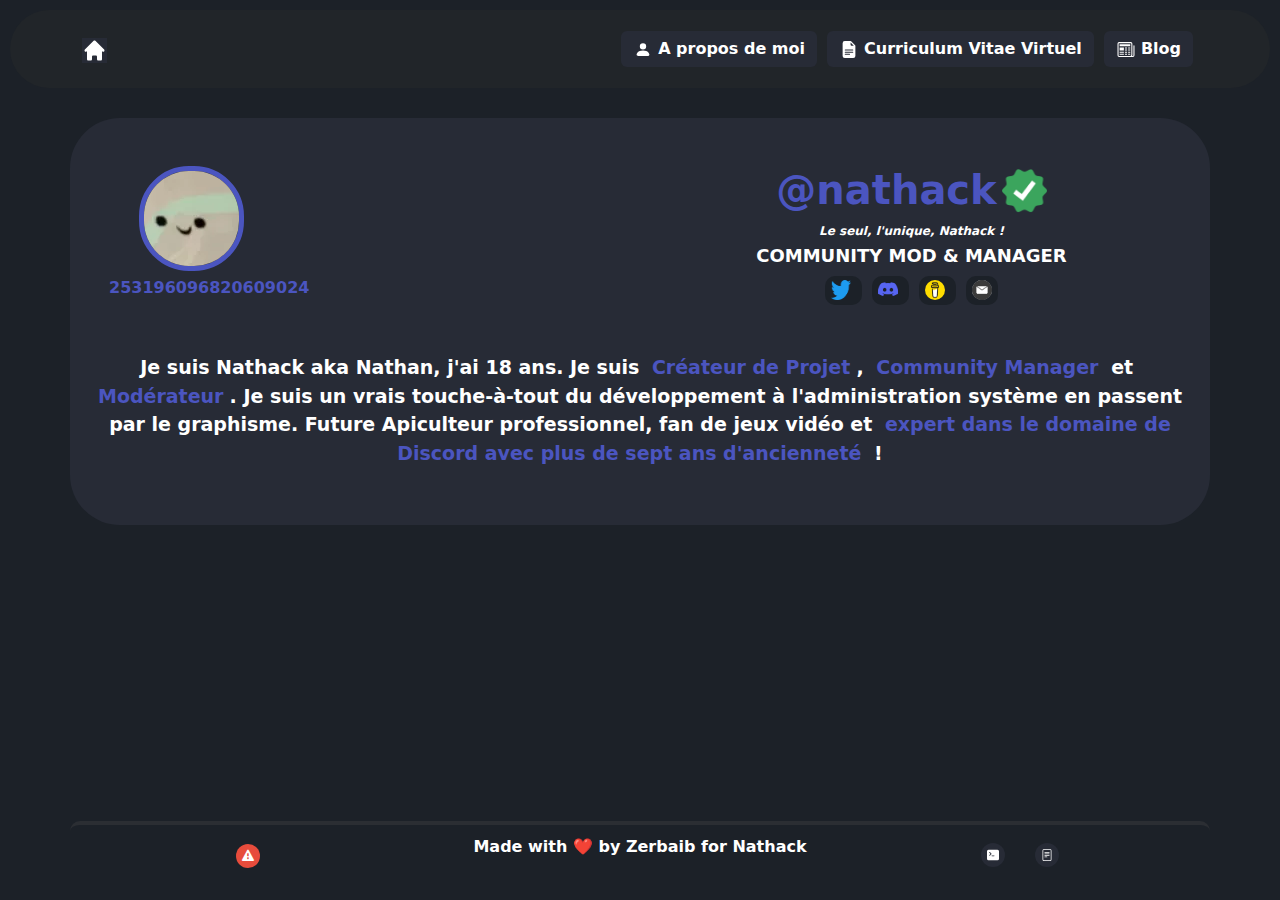
<file: index.html>
<!DOCTYPE html>

<html lang="fr">
  <head>
    <meta charset="utf-8">
    <meta name="viewport" content="width=device-width, initial-scale=1.0, shrink-to-fit=no">
    <title>NathackPortfolio</title>
    <link rel="icon" type="image/png" sizes="95x95" href="assets/img/nathack.png?h=35cb028b272ae3bfee65631e0a4d6a64">
    <link rel="icon" type="image/png" sizes="95x95" href="assets/img/nathack.png?h=35cb028b272ae3bfee65631e0a4d6a64">
    <link rel="icon" type="image/png" sizes="95x95" href="assets/img/nathack.png?h=35cb028b272ae3bfee65631e0a4d6a64">
    <link rel="icon" type="image/png" sizes="95x95" href="assets/img/nathack.png?h=35cb028b272ae3bfee65631e0a4d6a64">
    <link rel="icon" type="image/png" sizes="95x95" href="assets/img/nathack.png?h=35cb028b272ae3bfee65631e0a4d6a64">
    <link rel="stylesheet" href="assets/bootstrap/css/bootstrap.min.css?h=3f30c2c47d7d23c7a994db0c862d45a5">
    <link rel="stylesheet" href="https://cdnjs.cloudflare.com/ajax/libs/font-awesome/4.7.0/css/font-awesome.min.css">
    <link rel="stylesheet" href="assets/css/styles.min.css?h=b2af5d9a8592971675312cf3d65f82a4">
  </head>
  
  <body style="background: rgb(28, 33, 40);">
    <!-- Start: Navbar Right Links (Dark) -->
    <nav class="navbar navbar-dark navbar-expand-md bg-dark py-3" style="background: rgb(28, 33, 40);margin: 10px;border-radius: 50px;">
      <div class="container">
        <a class="navbar-brand d-flex align-items-center" href="index.html" style="margin-right: 0px;">
          <span>
            <svg xmlns="http://www.w3.org/2000/svg" width="1em" height="1em" viewBox="0 0 20 20" fill="none" style="background: rgb(39, 43, 54);width: 25px;height: 25px;">
              <path d="M10.7071 2.29289C10.3166 1.90237 9.68342 1.90237 9.29289 2.29289L2.29289 9.29289C1.90237 9.68342 1.90237 10.3166 2.29289 10.7071C2.68342 11.0976 3.31658 11.0976 3.70711 10.7071L4 10.4142V17C4 17.5523 4.44772 18 5 18H7C7.55228 18 8 17.5523 8 17V15C8 14.4477 8.44772 14 9 14H11C11.5523 14 12 14.4477 12 15V17C12 17.5523 12.4477 18 13 18H15C15.5523 18 16 17.5523 16 17V10.4142L16.2929 10.7071C16.6834 11.0976 17.3166 11.0976 17.7071 10.7071C18.0976 10.3166 18.0976 9.68342 17.7071 9.29289L10.7071 2.29289Z" fill="currentColor"></path>
            </svg>
          </span>
        </a>
        <button data-bs-toggle="collapse" class="navbar-toggler" data-bs-target="#navcol-5">
          <span class="visually-hidden">Toggle navigation</span>
          <span class="navbar-toggler-icon"></span>
        </button>
        <div class="collapse navbar-collapse" id="navcol-5">
          <ul class="navbar-nav ms-auto" style="color: rgb(255,255,255);">
            <li class="nav-item" style="width: auto;height: auto;text-align: center;border-radius: 5px;margin: auto;padding: 5px;">
              <button class="btn btn-primary" type="button" style="background: rgb(39, 43, 54);border-style: none;" data-bs-target="#">
                <svg xmlns="http://www.w3.org/2000/svg" width="1em" height="1em" fill="currentColor" viewBox="0 0 16 16" class="bi bi-person-fill" style="width: 20px;height: 17px;">
                  <path d="M3 14s-1 0-1-1 1-4 6-4 6 3 6 4-1 1-1 1H3zm5-6a3 3 0 1 0 0-6 3 3 0 0 0 0 6z"></path>
                </svg>
                <strong>A propos de moi</strong>
              </button>
            </li>
            <li class="nav-item" style="color: rgb(255, 255, 255);padding: 5px;">
              <button class="btn btn-primary" type="button" style="background: rgb(39, 43, 54);border-style: none;width: auto;height: auto;">
                <svg xmlns="http://www.w3.org/2000/svg" width="1em" height="1em" fill="currentColor" viewBox="0 0 16 16" class="bi bi-file-earmark-text-fill" style="width: 20px;height: 17px;">
                  <path d="M9.293 0H4a2 2 0 0 0-2 2v12a2 2 0 0 0 2 2h8a2 2 0 0 0 2-2V4.707A1 1 0 0 0 13.707 4L10 .293A1 1 0 0 0 9.293 0zM9.5 3.5v-2l3 3h-2a1 1 0 0 1-1-1zM4.5 9a.5.5 0 0 1 0-1h7a.5.5 0 0 1 0 1h-7zM4 10.5a.5.5 0 0 1 .5-.5h7a.5.5 0 0 1 0 1h-7a.5.5 0 0 1-.5-.5zm.5 2.5a.5.5 0 0 1 0-1h4a.5.5 0 0 1 0 1h-4z"></path>
                </svg>
                <strong>Curriculum Vitae Virtuel</strong>
              </button>
            </li>
            <li class="nav-item" style="padding: 5px;">
              <button class="btn btn-primary" type="button" style="background: rgb(39, 43, 54);border-style: none;">
                <svg xmlns="http://www.w3.org/2000/svg" width="1em" height="1em" fill="currentColor" viewBox="0 0 16 16" class="bi bi-newspaper" style="width: 20px;height: 17px;font-size: 17px;">
                  <path d="M0 2.5A1.5 1.5 0 0 1 1.5 1h11A1.5 1.5 0 0 1 14 2.5v10.528c0 .3-.05.654-.238.972h.738a.5.5 0 0 0 .5-.5v-9a.5.5 0 0 1 1 0v9a1.5 1.5 0 0 1-1.5 1.5H1.497A1.497 1.497 0 0 1 0 13.5v-11zM12 14c.37 0 .654-.211.853-.441.092-.106.147-.279.147-.531V2.5a.5.5 0 0 0-.5-.5h-11a.5.5 0 0 0-.5.5v11c0 .278.223.5.497.5H12z"></path>
                  <path d="M2 3h10v2H2V3zm0 3h4v3H2V6zm0 4h4v1H2v-1zm0 2h4v1H2v-1zm5-6h2v1H7V6zm3 0h2v1h-2V6zM7 8h2v1H7V8zm3 0h2v1h-2V8zm-3 2h2v1H7v-1zm3 0h2v1h-2v-1zm-3 2h2v1H7v-1zm3 0h2v1h-2v-1z"></path>
                </svg>
                <strong>Blog</strong>
              </button>
            </li>
          </ul>
        </div>
      </div>
    </nav>
    <!-- End: Navbar Right Links (Dark) -->
    
    <!-- Start: Hero Clean -->
    <div class="container py-4 py-xl-5" id="hero" style="background: rgb(39, 43, 54);margin-top: 30px;border-radius: 50px;">
      <div class="row" style="margin: 0px;margin-right: 15px;margin-left: 15px;">
        <div class="col">
          <div class="row">
            <div class="col">
              <img src="assets/img/nathack.png?h=35cb028b272ae3bfee65631e0a4d6a64" style="border-radius: 50px;border: 5px solid rgb(75,85,192);margin-left: 30px;">
            </div>
          </div>
          <div class="row">
            <div class="col" style="margin-top: 5px;">
              <strong style="color: rgb(75,85,192);margin-top: 0px;">253196096820609024</strong>
            </div>
          </div>
        </div>
        <div class="col">
          <div class="row">
            <div class="col-md-7" style="width: 100%;padding-right: 0px;padding-left: 0px;">
              <h1 style="color: rgb(75,85,192);font-weight: bold;text-align: center;font-size: 40px;margin-bottom: 0px;">@nathack<img src="assets/img/verified.png?h=861210e1477e7acc4a6864e576d16d1c" style="width: 45px;height: 45px;margin: 0px;margin-bottom: 5px;padding-bottom: 0px;margin-left: 5px;"></h1>
            </div>
          </div>
          <div class="row">
            <div class="col-md-12" style="text-align: center;">
              <em style="color: rgb(255,255,255);text-align: center;font-weight: bold;font-size: 12px;">Le seul, l'unique, Nathack !</em>
            </div>
            <div class="col" style="text-align: center;">
              <strong style="color: rgb(255,255,255);text-align: center;font-size: 18px;">COMMUNITY MOD &amp; MANAGER</strong>
            </div>
          </div>
          <div class="row" style="color: rgb(255,255,255);">
            <div class="col" style="text-align: center;margin-top: 10px;">
              <span style="width: 50px;height: 50px;padding: 5px;background: rgb(28, 33, 40);margin: 5px;border-style: none;border-radius: 10px;">
                <img src="assets/img/twitter.png?h=b5922877db7685a6720c00656aa59d61" style="width: 20px;height: 20px;margin: 1px;padding: 0px;margin-top: -2px;">
              </span>
              <span style="width: 50px;height: 50px;padding: 5px;background: rgb(28, 33, 40);margin: 5px;border-style: none;border-radius: 10px;">
                <img src="assets/img/discord.png?h=461f500662e564033d87472965d94e84" style="width: 20px;height: 20px;margin: 1px;padding: 0px;margin-top: -2px;">
              </span>
              <span style="width: 50px;height: 50px;padding: 5px;background: rgb(28, 33, 40);margin: 5px;border-style: none;border-radius: 10px;">
                <img src="assets/img/buy-me-a-coffee.png?h=ec21766ab57c5eac187de73586e0d759" style="width: 20px;height: 20px;margin: 1px;padding: 0px;margin-top: -2px;border-radius: 50px;">
              </span>
              <span style="width: 50px;height: 50px;padding: 5px;background: rgb(28, 33, 40);margin: 5px;border-style: none;border-radius: 10px;">
                <img src="assets/img/mail.png?h=f8560cbc1663ff52243f3ff881374484" style="width: 20px;height: 20px;margin: 1px;padding: 0px;margin-top: -2px;border-radius: 50px;">
              </span>
            </div>
          </div>
        </div>
      </div>
      <div class="row" style="margin-right: 15px;margin-left: 15px;margin-top: 50px;margin-bottom: 10px;">
        <div class="col" style="color: rgb(255,255,255);padding-left: 0px;padding-right: 0px;text-align: center;font-size: 19px;">
          <strong>Je suis Nathack aka Nathan, j'ai 18 ans. Je suis&nbsp;</strong>
          <strong style="color: rgb(75,85,192);">Créateur de Projet</strong>
          <strong>,&nbsp;</strong>
          <strong style="color: rgb(75,85,192);">Community Manager</strong>
          <strong>&nbsp;et&nbsp;</strong>
          <strong style="color: rgb(75,85,192);">Modérateur</strong>
          <strong>. Je suis un vrais touche-à-tout du développement à l'administration système en passent par le graphisme. Future Apiculteur professionnel, fan de jeux vidéo et&nbsp;</strong>
          <strong style="color: rgb(75,85,192);">expert dans le domaine de Discord avec plus de sept ans d'ancienneté</strong>
          <strong>&nbsp;!</strong>
        </div>
      </div>
    </div>
    <!-- End: Hero Clean -->
    
    <!-- Start: Footer Clean -->
    <footer class="text-center py-4">
      <div class="container" style="border-top: 4px solid rgb(43, 46, 51);border-radius: 10px;padding-top: 10px;">
        <div class="row row-cols-1 row-cols-lg-3">
          <div class="col">
            <ul class="list-inline my-2" style="text-align: center;">
              <li class="list-inline-item me-4" style="color: rgb(231, 76, 60);text-align: center;">
                <div class="bs-icon-circle bs-icon-primary bs-icon" style="background: rgb(231, 76, 60);">
                  <i class="fa fa-warning"></i>
                </div>
              </li>
            </ul>
          </div>
          <div class="col">
            <strong style="color: rgb(255,255,255);">Made with&nbsp;❤️ by Zerbaib for Nathack</strong>
          </div>
          <div class="col">
            <ul class="list-inline my-2">
              <li class="list-inline-item me-4">
                <div class="bs-icon-circle bs-icon-primary bs-icon" style="background: rgb(39, 43, 54);">
                  <svg xmlns="http://www.w3.org/2000/svg" width="1em" height="1em" fill="currentColor" viewBox="0 0 16 16" class="bi bi-terminal-fill">
                    <path d="M0 3a2 2 0 0 1 2-2h12a2 2 0 0 1 2 2v10a2 2 0 0 1-2 2H2a2 2 0 0 1-2-2V3zm9.5 5.5h-3a.5.5 0 0 0 0 1h3a.5.5 0 0 0 0-1zm-6.354-.354a.5.5 0 1 0 .708.708l2-2a.5.5 0 0 0 0-.708l-2-2a.5.5 0 1 0-.708.708L4.793 6.5 3.146 8.146z"></path>
                  </svg>
                </div>
              </li>
              <li class="list-inline-item">
                <div class="bs-icon-circle bs-icon-primary bs-icon" style="background: rgb(39, 43, 54);">
                  <svg xmlns="http://www.w3.org/2000/svg" width="1em" height="1em" fill="currentColor" viewBox="0 0 16 16" class="bi bi-file-text">
                    <path d="M5 4a.5.5 0 0 0 0 1h6a.5.5 0 0 0 0-1H5zm-.5 2.5A.5.5 0 0 1 5 6h6a.5.5 0 0 1 0 1H5a.5.5 0 0 1-.5-.5zM5 8a.5.5 0 0 0 0 1h6a.5.5 0 0 0 0-1H5zm0 2a.5.5 0 0 0 0 1h3a.5.5 0 0 0 0-1H5z"></path>
                    <path d="M2 2a2 2 0 0 1 2-2h8a2 2 0 0 1 2 2v12a2 2 0 0 1-2 2H4a2 2 0 0 1-2-2V2zm10-1H4a1 1 0 0 0-1 1v12a1 1 0 0 0 1 1h8a1 1 0 0 0 1-1V2a1 1 0 0 0-1-1z"></path>
                  </svg>
                </div>
              </li>
            </ul>
          </div>
        </div>
      </div>
    </footer>
    <!-- End: Footer Clean -->
    
    <script src="https://cdn.jsdelivr.net/npm/bootstrap@5.2.3/dist/js/bootstrap.bundle.min.js"></script>
  </body>
</html>
</file>
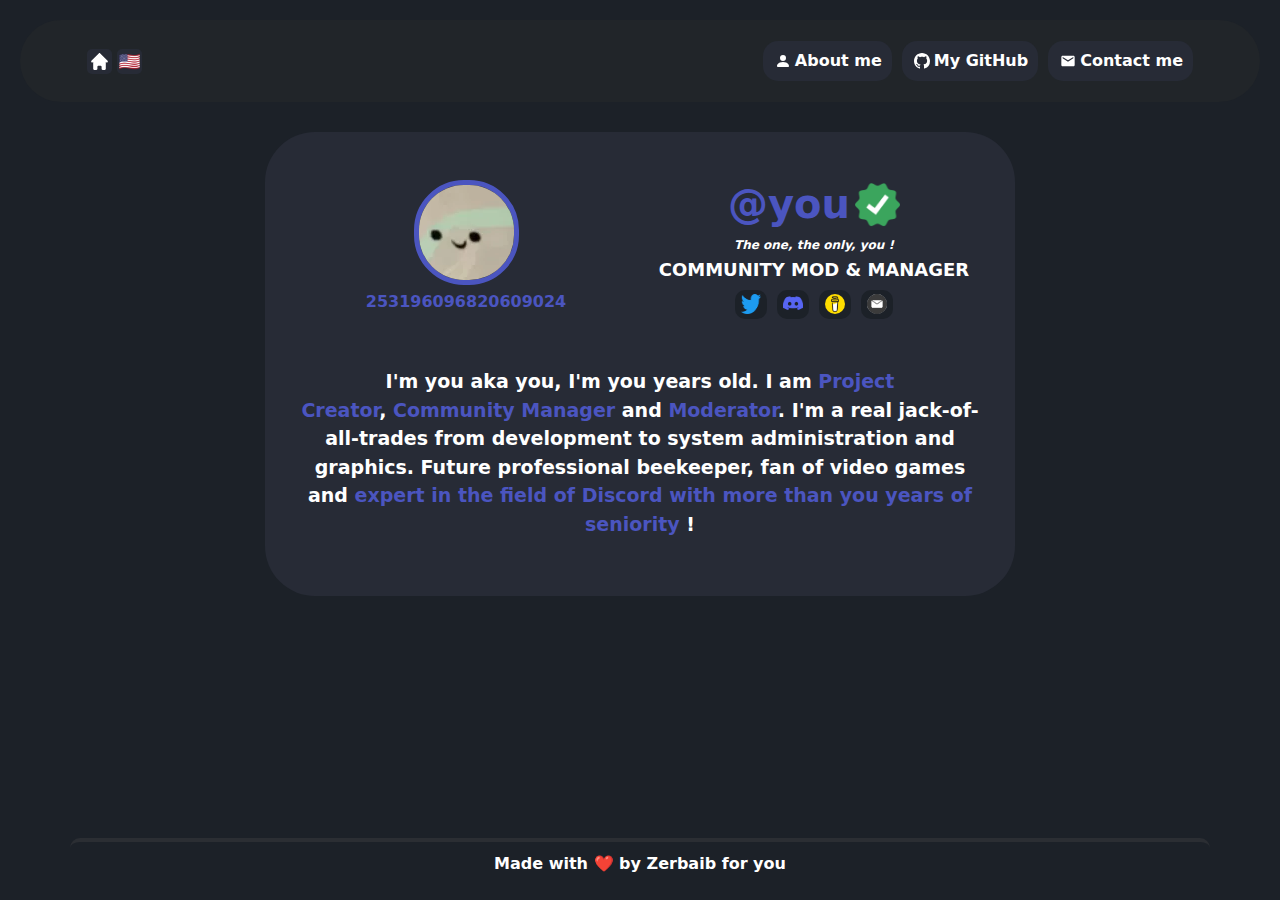
<file: en/index.html>
<!DOCTYPE html>
<html data-bs-theme="light" lang="fr">

<head>
    <meta charset="utf-8">
    <meta name="viewport" content="width=device-width, initial-scale=1.0, shrink-to-fit=no">
    <title>NathackPortfolio</title>
    <link rel="icon" type="image/png" sizes="95x95" href="../assets/img/nathack.png?h=35cb028b272ae3bfee65631e0a4d6a64">
    <link rel="icon" type="image/png" sizes="95x95" href="../assets/img/nathack.png?h=35cb028b272ae3bfee65631e0a4d6a64">
    <link rel="icon" type="image/png" sizes="95x95" href="../assets/img/nathack.png?h=35cb028b272ae3bfee65631e0a4d6a64">
    <link rel="icon" type="image/png" sizes="95x95" href="../assets/img/nathack.png?h=35cb028b272ae3bfee65631e0a4d6a64">
    <link rel="icon" type="image/png" sizes="95x95" href="../assets/img/nathack.png?h=35cb028b272ae3bfee65631e0a4d6a64">
    <link rel="stylesheet" href="../assets/bootstrap/css/bootstrap.min.css?h=fe7fdfec700d100dc745dc64d3600cb2">
    <link rel="stylesheet" href="../assets/css/Hero-Clean-images.css?h=9b231136db887ccd3429c31b2b7587d2">
    <link rel="stylesheet" href="../assets/css/Navbar-Right-Links-Dark-icons.css?h=befd8a398792e305b7ffd4a176b5b585">
</head>

<body style="background: rgb(28, 33, 40);">
    <!-- Start: CleanNavbar -->
    <nav class="navbar navbar-dark navbar-expand-md bg-dark py-3" style="background: rgb(28, 33, 40);border-radius: 50px;margin: 20px;">
        <div class="container"><a href="./" style="color: inherit;text-decoration: none;"><svg xmlns="http://www.w3.org/2000/svg" width="1em" height="1em" viewBox="0 0 20 20" fill="none" style="background: rgb(39, 43, 54);width: 25px;height: 25px;border-radius: 5px;padding: 2px;margin: 5px;color: rgb(255,255,255);">
                    <path d="M10.7071 2.29289C10.3166 1.90237 9.68342 1.90237 9.29289 2.29289L2.29289 9.29289C1.90237 9.68342 1.90237 10.3166 2.29289 10.7071C2.68342 11.0976 3.31658 11.0976 3.70711 10.7071L4 10.4142V17C4 17.5523 4.44772 18 5 18H7C7.55228 18 8 17.5523 8 17V15C8 14.4477 8.44772 14 9 14H11C11.5523 14 12 14.4477 12 15V17C12 17.5523 12.4477 18 13 18H15C15.5523 18 16 17.5523 16 17V10.4142L16.2929 10.7071C16.6834 11.0976 17.3166 11.0976 17.7071 10.7071C18.0976 10.3166 18.0976 9.68342 17.7071 9.29289L10.7071 2.29289Z" fill="currentColor"></path>
                </svg></a><a href="../" style="color: inherit;text-decoration: none;"><img src="../assets/img/usa.png?h=716cdda264d0567c19dcdc05a8c702dd" style="width: 25px;height: 25px;background: rgb(39, 43, 54);border-radius: 5px;padding: 2px;" width="35" height="34"></a><button data-bs-toggle="collapse" class="navbar-toggler" data-bs-target="#navcol-5"><span class="visually-hidden">Toggle navigation</span><span class="navbar-toggler-icon"></span></button>
            <div class="collapse navbar-collapse" id="navcol-5">
                <ul class="navbar-nav ms-auto" style="color: rgb(255,255,255);">
                    <li class="nav-item" style="width: auto;height: auto;text-align: center;border-radius: 5px;margin: auto;padding: 5px;"><a class="nav-link active" href="#" style="background: rgb(39, 43, 54);border-radius: 15px;"><span style="margin: 2px;"><svg xmlns="http://www.w3.org/2000/svg" width="1em" height="1em" fill="currentColor" viewBox="0 0 16 16" class="bi bi-person-fill" style="width: 20px;height: 17px;padding-bottom: 1px;">
                                    <path d="M3 14s-1 0-1-1 1-4 6-4 6 3 6 4-1 1-1 1H3Zm5-6a3 3 0 1 0 0-6 3 3 0 0 0 0 6Z"></path>
                                </svg><strong style="padding-left: 2px;">About me</strong></span></a></li>
                    <li class="nav-item" style="width: auto;height: auto;text-align: center;border-radius: 5px;margin: auto;padding: 5px;"><a class="nav-link active" href="https://github.com/Zerbaib" style="background: rgb(39, 43, 54);border-radius: 15px;"><span style="margin: 2px;"><svg xmlns="http://www.w3.org/2000/svg" width="1em" height="1em" fill="currentColor" viewBox="0 0 16 16" class="bi bi-github" style="width: 20px;height: 17px;padding-bottom: 1px;">
                                    <path d="M8 0C3.58 0 0 3.58 0 8c0 3.54 2.29 6.53 5.47 7.59.4.07.55-.17.55-.38 0-.19-.01-.82-.01-1.49-2.01.37-2.53-.49-2.69-.94-.09-.23-.48-.94-.82-1.13-.28-.15-.68-.52-.01-.53.63-.01 1.08.58 1.23.82.72 1.21 1.87.87 2.33.66.07-.52.28-.87.51-1.07-1.78-.2-3.64-.89-3.64-3.95 0-.87.31-1.59.82-2.15-.08-.2-.36-1.02.08-2.12 0 0 .67-.21 2.2.82.64-.18 1.32-.27 2-.27.68 0 1.36.09 2 .27 1.53-1.04 2.2-.82 2.2-.82.44 1.1.16 1.92.08 2.12.51.56.82 1.27.82 2.15 0 3.07-1.87 3.75-3.65 3.95.29.25.54.73.54 1.48 0 1.07-.01 1.93-.01 2.2 0 .21.15.46.55.38A8.012 8.012 0 0 0 16 8c0-4.42-3.58-8-8-8z"></path>
                                </svg><strong style="padding-left: 2px;">My GitHub</strong></span></a></li>
                    <li class="nav-item" style="width: auto;height: auto;text-align: center;border-radius: 5px;margin: auto;padding: 5px;"><a class="nav-link active" href="#" style="background: rgb(39, 43, 54);border-radius: 15px;"><span style="padding: 0px;margin: 2px;"><svg xmlns="http://www.w3.org/2000/svg" height="1em" viewBox="0 0 24 24" width="1em" fill="currentColor" style="width: 20px;height: 17px;padding-bottom: 1px;">
                                    <path d="M0 0h24v24H0z" fill="none"></path>
                                    <path d="M20 4H4c-1.1 0-1.99.9-1.99 2L2 18c0 1.1.9 2 2 2h16c1.1 0 2-.9 2-2V6c0-1.1-.9-2-2-2zm0 4l-8 5-8-5V6l8 5 8-5v2z"></path>
                                </svg><strong style="padding-left: 2px;">Contact me</strong></span></a></li>
                </ul>
            </div>
        </div>
    </nav><!-- End: CleanNavbar -->
    <!-- Start: Hero Clean -->
    <div class="container py-4 py-xl-5" id="hero" style="background: rgb(39, 43, 54);margin-top: 30px;border-radius: 50px;max-width: 750px;">
        <div class="row" style="margin: 0px;margin-right: 15px;margin-left: 15px;">
            <div class="col">
                <div class="row">
                    <div class="col" style="text-align: center;"><img src="../assets/img/nathack.png?h=35cb028b272ae3bfee65631e0a4d6a64" style="border-radius: 50px;border: 5px solid rgb(75,85,192);"></div>
                </div>
                <div class="row">
                    <div class="col" style="margin-top: 5px;text-align: center;"><strong style="color: rgb(75,85,192);">253196096820609024</strong></div>
                </div>
            </div>
            <div class="col">
                <div class="row">
                    <div class="col-md-7" style="width: 100%;padding-right: 0px;padding-left: 0px;">
                        <h1 style="color: rgb(75,85,192);font-weight: bold;text-align: center;font-size: 40px;margin-bottom: 0px;">@you<img src="../assets/img/verified.png?h=861210e1477e7acc4a6864e576d16d1c" style="width: 45px;height: 45px;margin: 0px;margin-bottom: 5px;padding-bottom: 0px;margin-left: 5px;"></h1>
                    </div>
                </div>
                <div class="row">
                    <div class="col-md-12" style="text-align: center;"><em style="color: rgb(255,255,255);text-align: center;font-weight: bold;font-size: 12px;">The one, the only,&nbsp;you !</em></div>
                    <div class="col" style="text-align: center;"><strong style="color: rgb(255,255,255);text-align: center;font-size: 18px;">COMMUNITY MOD &amp; MANAGER</strong></div>
                </div>
                <div class="row" style="color: rgb(255,255,255);">
                    <div class="col" style="text-align: center;margin-top: 10px;"><a href="#"><span style="width: 50px;height: 50px;padding: 5px;background: rgb(28, 33, 40);margin: 5px;border-style: none;border-radius: 10px;"><img src="../assets/img/twitter.png?h=b5922877db7685a6720c00656aa59d61" style="width: 20px;height: 20px;margin: 1px;padding: 0px;margin-top: -2px;"></span></a><a href="#"><span style="width: 50px;height: 50px;padding: 5px;background: rgb(28, 33, 40);margin: 5px;border-style: none;border-radius: 10px;"><img src="../assets/img/discord.png?h=461f500662e564033d87472965d94e84" style="width: 20px;height: 20px;margin: 1px;padding: 0px;margin-top: -2px;"></span></a><a href="#"><span style="width: 50px;height: 50px;padding: 5px;background: rgb(28, 33, 40);margin: 5px;border-style: none;border-radius: 10px;"><img src="../assets/img/buy-me-a-coffee.png?h=ec21766ab57c5eac187de73586e0d759" style="width: 20px;height: 20px;margin: 1px;padding: 0px;margin-top: -2px;border-radius: 50px;"></span></a><a href="#"><span style="width: 50px;height: 50px;padding: 5px;background: rgb(28, 33, 40);margin: 5px;border-style: none;border-radius: 10px;"><img src="../assets/img/mail.png?h=f8560cbc1663ff52243f3ff881374484" style="width: 20px;height: 20px;margin: 1px;padding: 0px;margin-top: -2px;border-radius: 50px;"></span></a></div>
                </div>
            </div>
        </div>
        <div class="row" style="margin-right: 15px;margin-left: 15px;margin-top: 50px;margin-bottom: 10px;">
            <div class="col" style="color: rgb(255,255,255);padding-left: 0px;padding-right: 0px;text-align: center;font-size: 19px;"><strong>I'm you aka you, I'm you years old. I am&nbsp;</strong><strong style="color: rgb(75,85,192);">Project Creator</strong><strong>,&nbsp;</strong><strong style="color: rgb(75,85,192);">Community Manager</strong><strong>&nbsp;and&nbsp;</strong><strong style="color: rgb(75,85,192);">Moderator</strong><strong>. I'm a real jack-of-all-trades from development to system administration and graphics. Future professional beekeeper, fan of video games and&nbsp;</strong><strong style="color: rgb(75,85,192);">expert in the field of Discord with more than you years of seniority</strong><strong>&nbsp;!</strong></div>
        </div>
    </div><!-- End: Hero Clean -->
    <!-- Start: Footer Clean -->
    <footer class="text-center py-4">
        <div class="container" style="border-top: 4px solid rgb(43, 46, 51);border-radius: 10px;padding-top: 10px;">
            <div class="row row-cols-1 row-cols-lg-3">
                <div class="col"></div>
                <div class="col"><strong style="color: rgb(255,255,255);">Made with&nbsp;❤️ by Zerbaib for you</strong></div>
                <div class="col"></div>
            </div>
        </div>
    </footer><!-- End: Footer Clean -->
    <script src="https://cdn.jsdelivr.net/npm/bootstrap@5.3.0/dist/js/bootstrap.bundle.min.js"></script>
</body>

</html>
</file>
<file: assets/css/Hero-Clean-images.css>
.fit-cover {
  object-fit: cover;
}

footer {
  position: absolute;
  bottom: 0;
  width: 100%;
}
</file>
<file: assets/css/Navbar-Right-Links-Dark-icons.css>
.bs-icon {
  --bs-icon-size: .75rem;
  display: flex;
  flex-shrink: 0;
  justify-content: center;
  align-items: center;
  font-size: var(--bs-icon-size);
  width: calc(var(--bs-icon-size) * 2);
  height: calc(var(--bs-icon-size) * 2);
  color: var(--bs-primary);
}

.bs-icon-xs {
  --bs-icon-size: 1rem;
  width: calc(var(--bs-icon-size) * 1.5);
  height: calc(var(--bs-icon-size) * 1.5);
}

.bs-icon-sm {
  --bs-icon-size: 1rem;
}

.bs-icon-md {
  --bs-icon-size: 1.5rem;
}

.bs-icon-lg {
  --bs-icon-size: 2rem;
}

.bs-icon-xl {
  --bs-icon-size: 2.5rem;
}

.bs-icon.bs-icon-primary {
  color: var(--bs-white);
  background: var(--bs-primary);
}

.bs-icon.bs-icon-primary-light {
  color: var(--bs-primary);
  background: rgba(var(--bs-primary-rgb), .2);
}

.bs-icon.bs-icon-semi-white {
  color: var(--bs-primary);
  background: rgba(255, 255, 255, .5);
}

.bs-icon.bs-icon-rounded {
  border-radius: .5rem;
}

.bs-icon.bs-icon-circle {
  border-radius: 50%;
}
</file>
<file: assets/css/styles.min.css>
.fit-cover{object-fit:cover}footer{position:absolute;bottom:0;width:100%}.bs-icon{--bs-icon-size:.75rem;display:flex;flex-shrink:0;justify-content:center;align-items:center;font-size:var(--bs-icon-size);width:calc(var(--bs-icon-size) * 2);height:calc(var(--bs-icon-size) * 2);color:var(--bs-primary)}.bs-icon-xs{--bs-icon-size:1rem;width:calc(var(--bs-icon-size) * 1.5);height:calc(var(--bs-icon-size) * 1.5)}.bs-icon-sm{--bs-icon-size:1rem}.bs-icon-md{--bs-icon-size:1.5rem}.bs-icon-lg{--bs-icon-size:2rem}.bs-icon-xl{--bs-icon-size:2.5rem}.bs-icon.bs-icon-primary{color:var(--bs-white);background:var(--bs-primary)}.bs-icon.bs-icon-primary-light{color:var(--bs-primary);background:rgba(var(--bs-primary-rgb),.2)}.bs-icon.bs-icon-semi-white{color:var(--bs-primary);background:rgba(255,255,255,.5)}.bs-icon.bs-icon-rounded{border-radius:.5rem}.bs-icon.bs-icon-circle{border-radius:50%}
</file>
